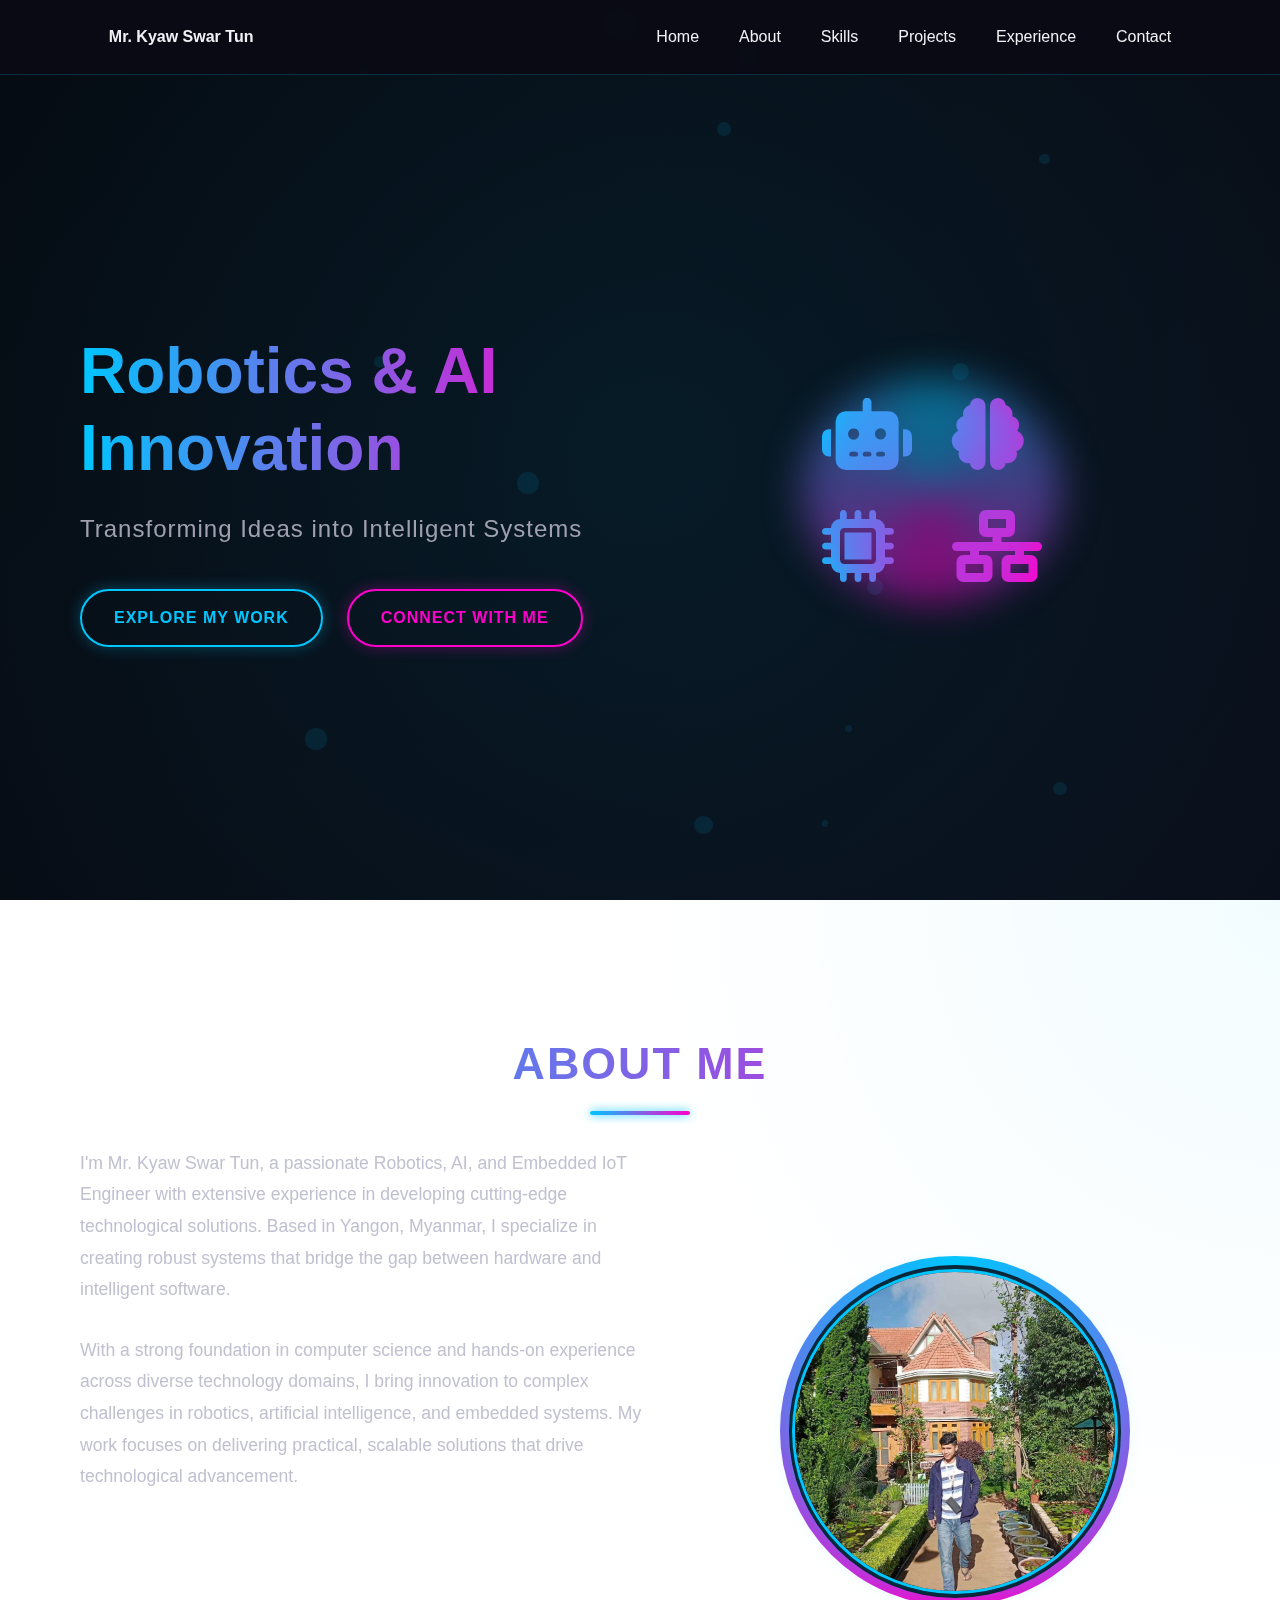
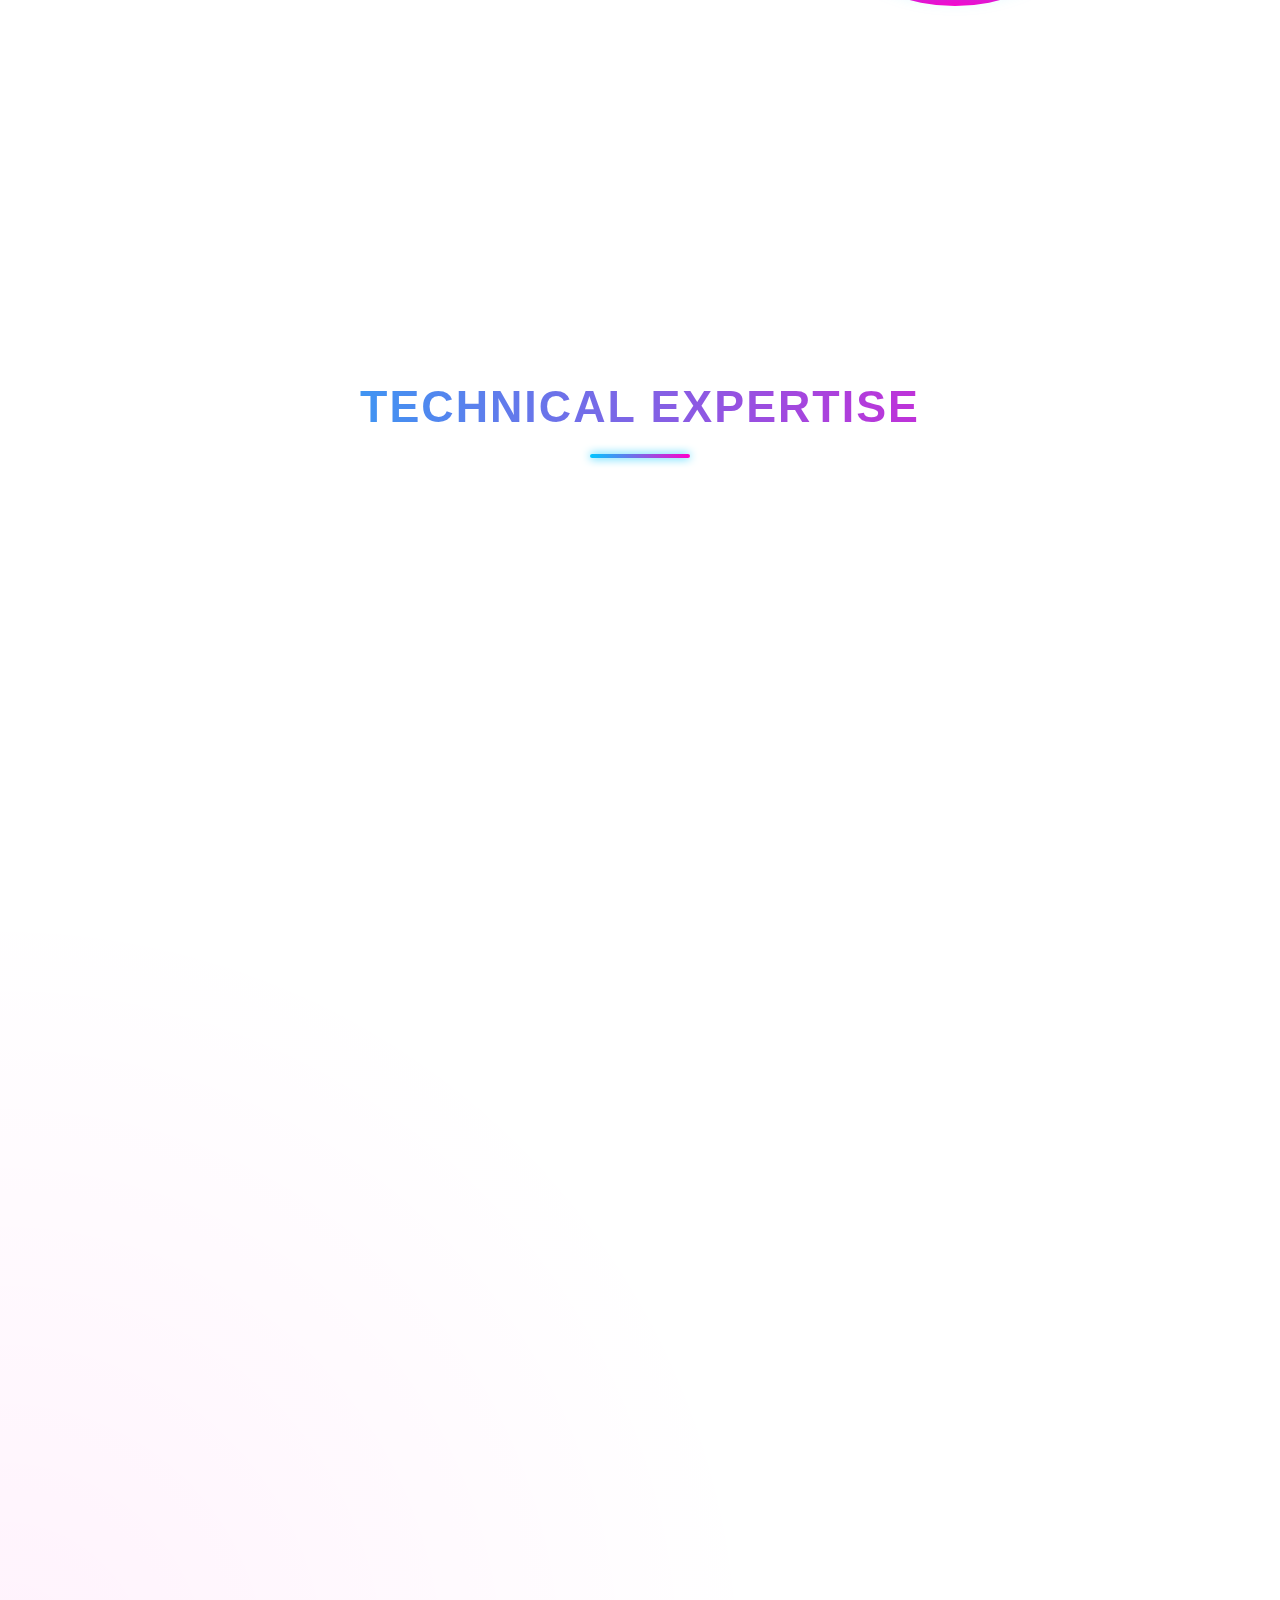
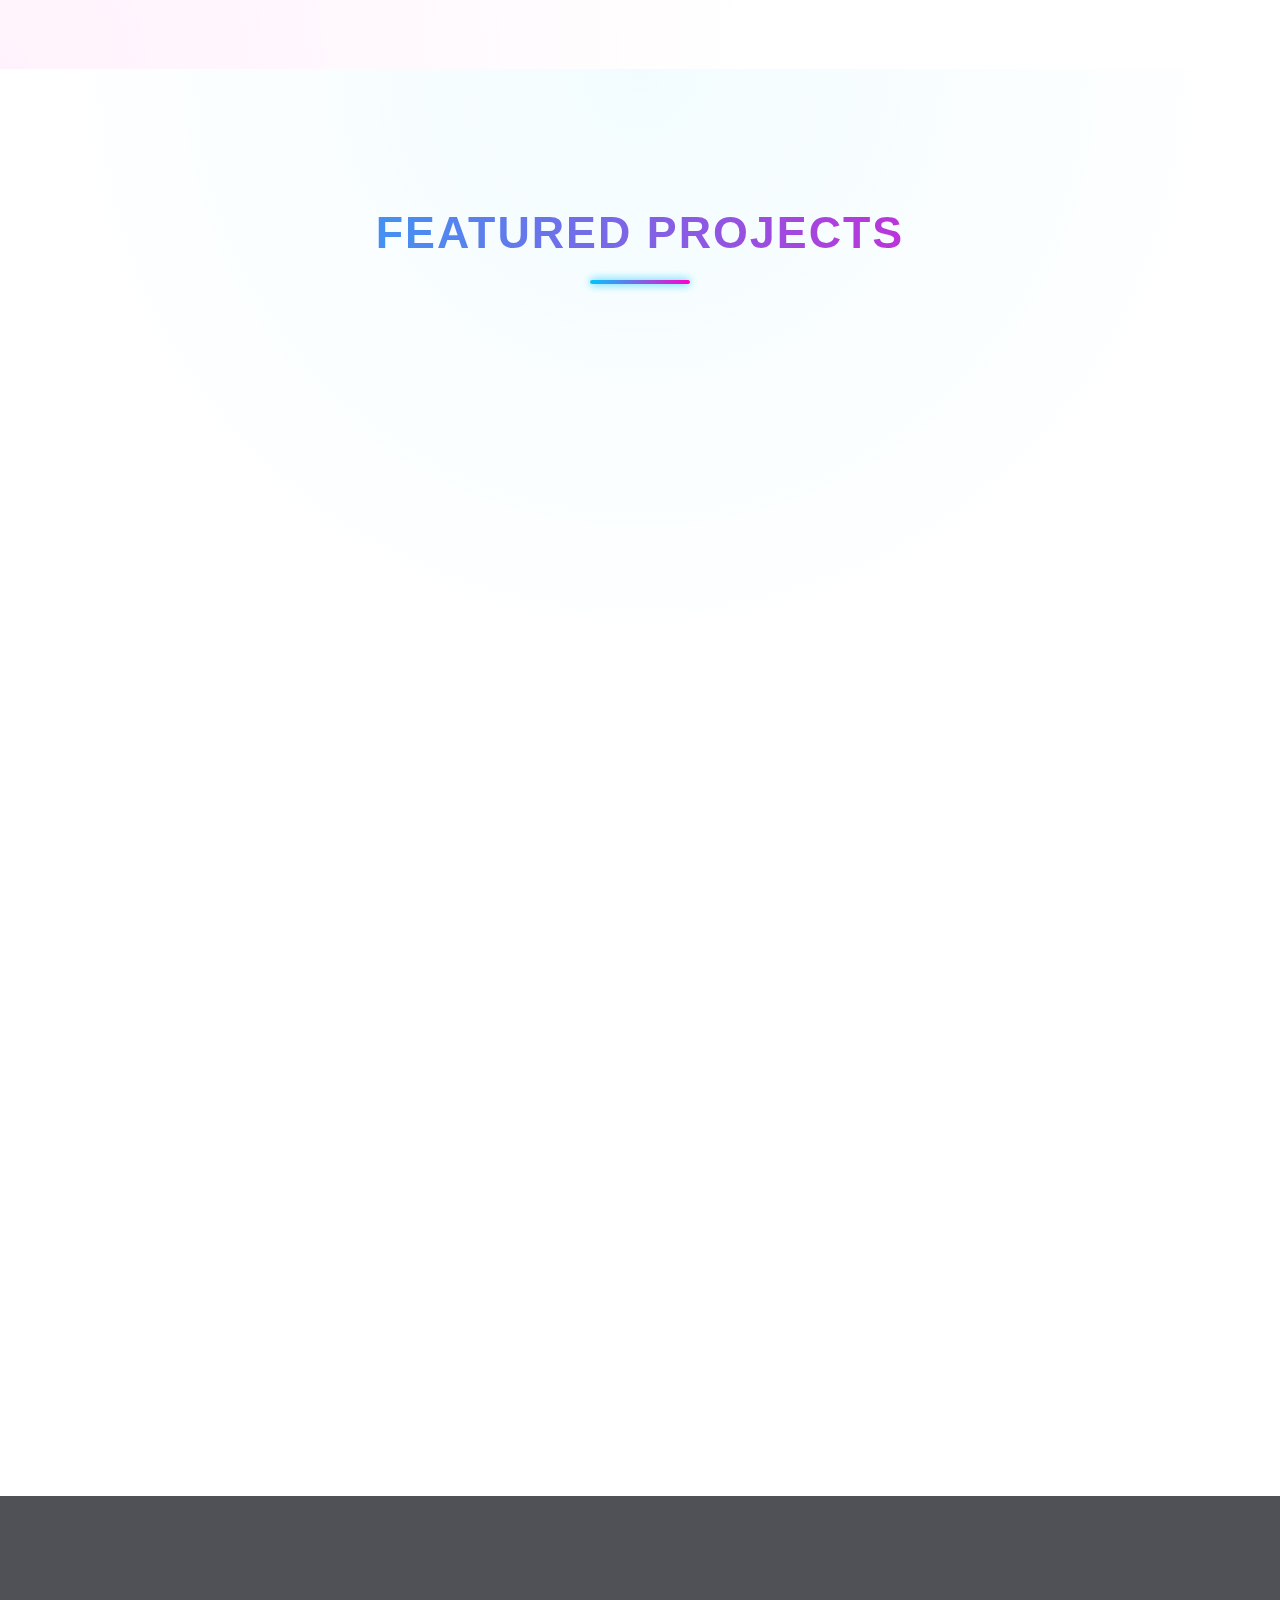
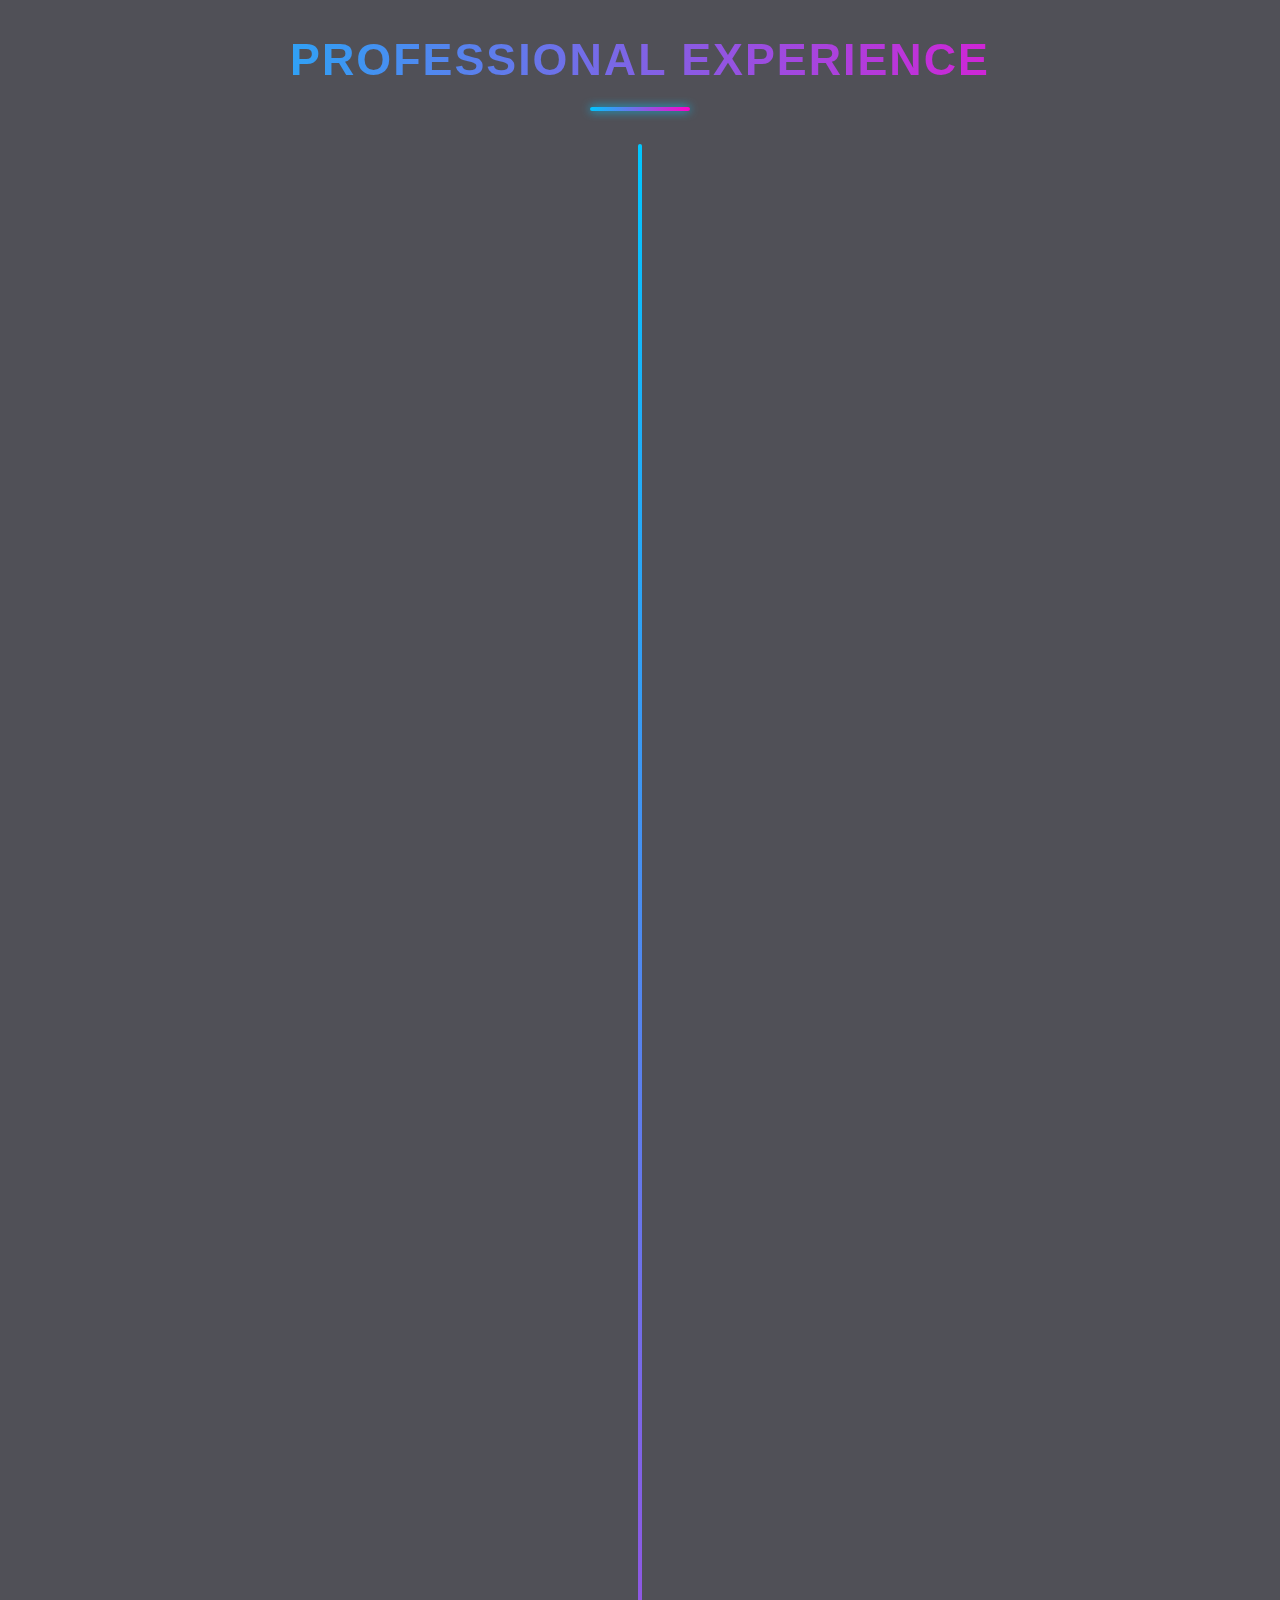
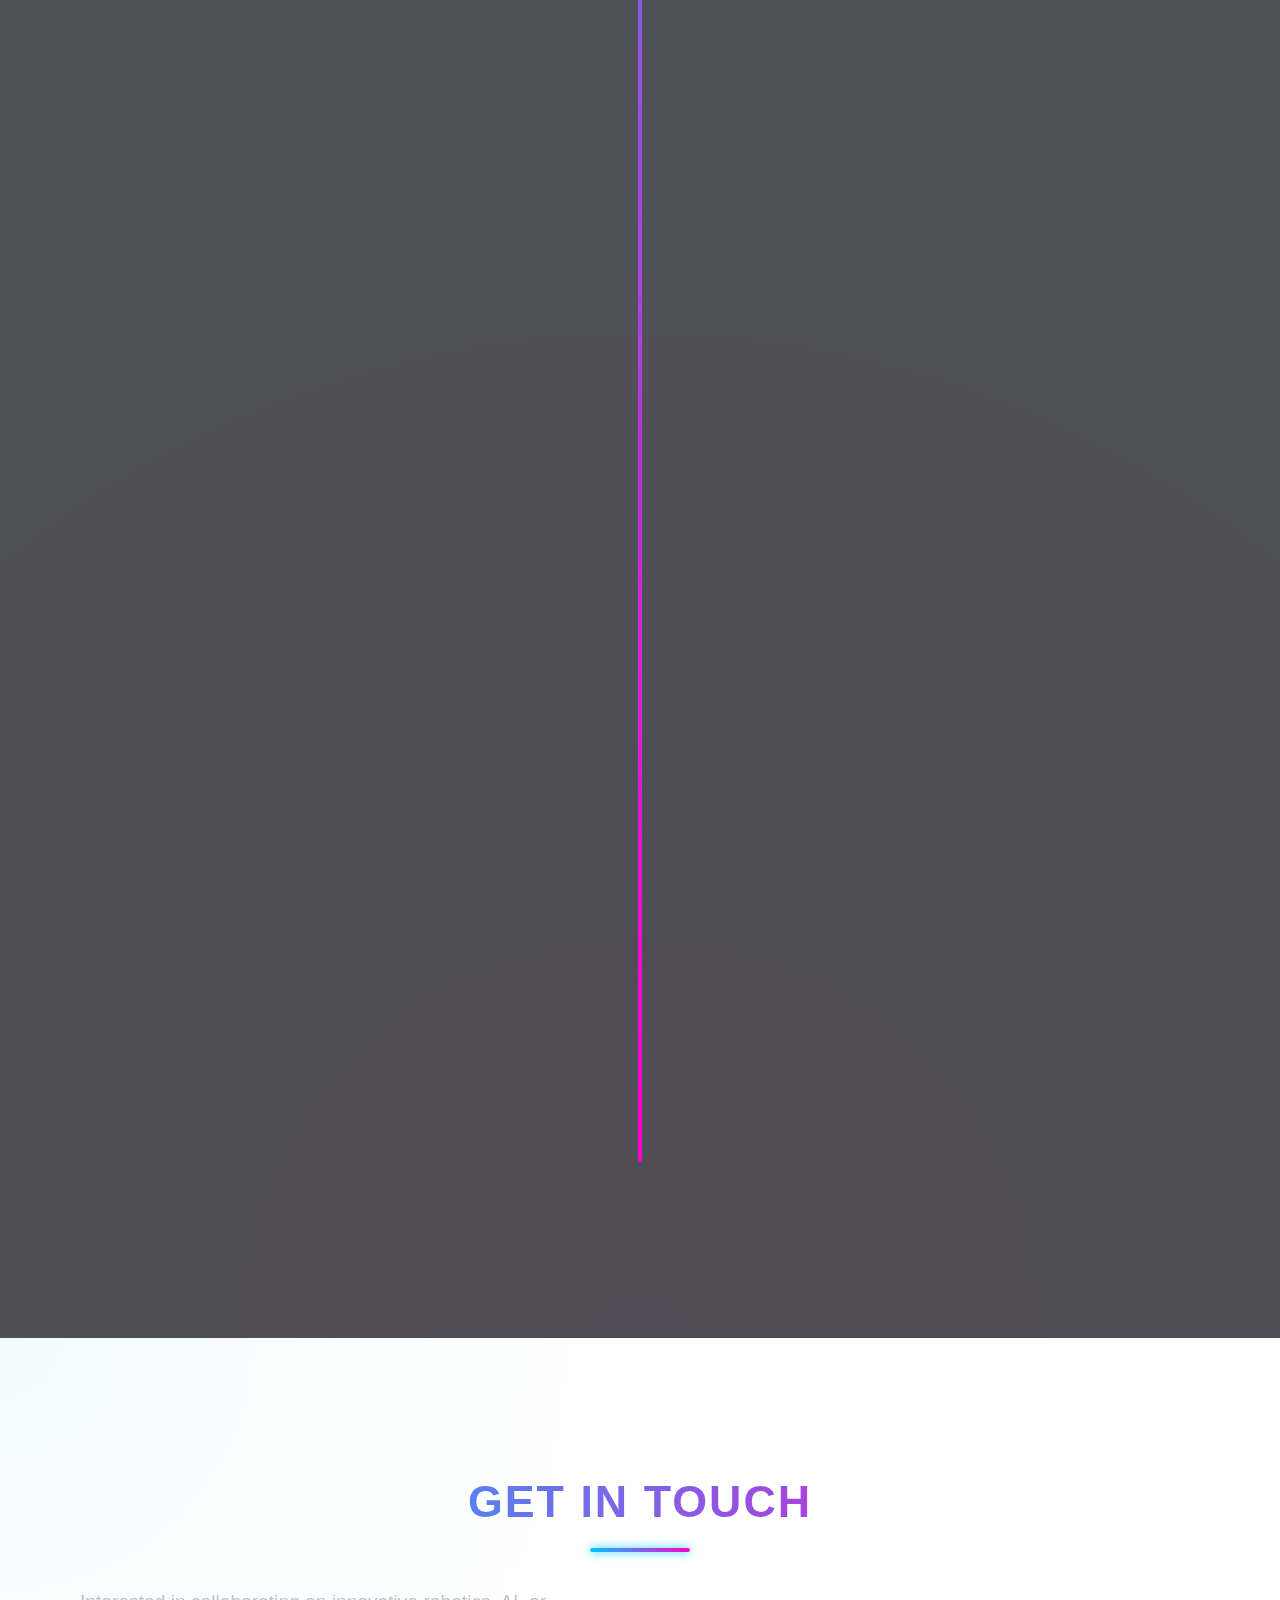
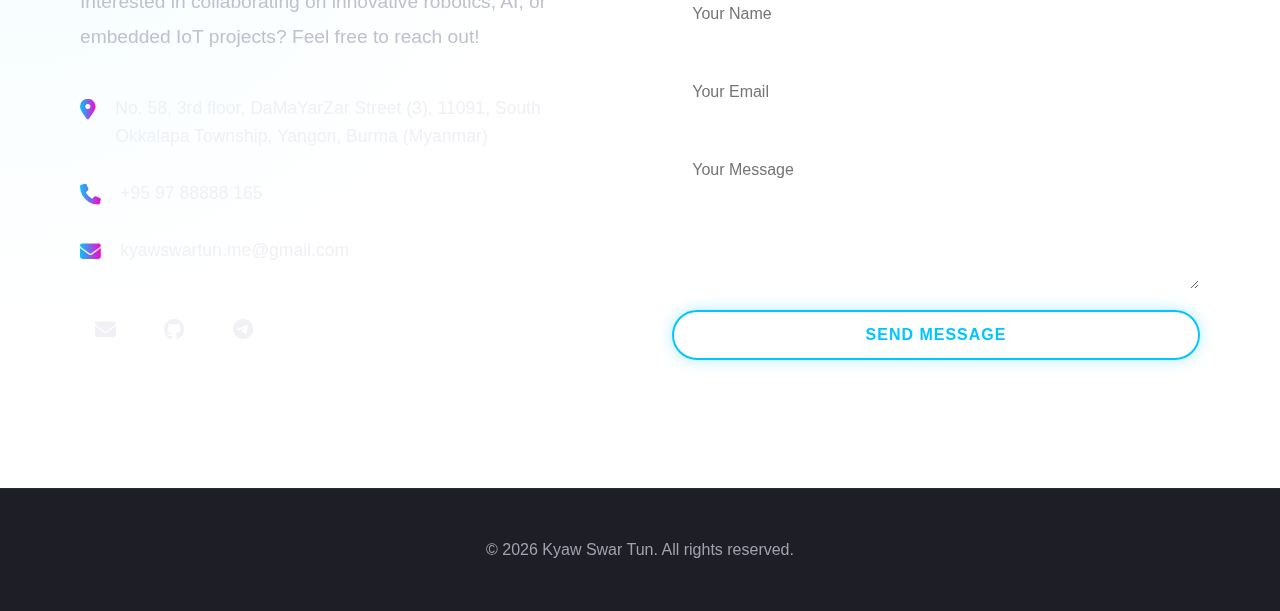
<file: index.html>
<!DOCTYPE html>
<html lang="en">
<head>
    <meta charset="UTF-8">
    <meta name="viewport" content="width=device-width, initial-scale=1.0">
    <meta name="description" content="Kyaw Swar Tun - Robotics, AI, Embedded IoT Engineer Portfolio">
    <meta name="description" content="Kyaw Swar Tun — AiOT, Robotics & Embedded IoT Engineer Portfolio">
    <title>Kyaw Swar Tun — AiOT Engineer & Embedded Systems</title>
    <link rel="stylesheet" href="styles.css">
    <link rel="stylesheet" href="https://cdnjs.cloudflare.com/ajax/libs/font-awesome/6.4.0/css/all.min.css">
</head>
<body>
    <!-- Header & Navigation -->
    <header>
        <div class="container">
            <nav class="navbar">
                <div class="nav-brand">
                    <h4>Mr. Kyaw Swar Tun</h4>
                </div>
                <ul class="nav-menu">
                    <li><a href="#home">Home</a></li>
                    <li><a href="#about">About</a></li>
                    <li><a href="#skills">Skills</a></li>
                    <li><a href="#projects">Projects</a></li>
                    <li><a href="#experience">Experience</a></li>
                    <li><a href="#contact">Contact</a></li>
                </ul>
                <div class="hamburger">
                    <span class="bar"></span>
                    <span class="bar"></span>
                    <span class="bar"></span>
                </div>
            </nav>
        </div>
    </header>

    <!-- Hero Section -->
    <section id="home" class="hero">
        <div class="container">
            <div class="hero-content">
                <h1 class="hero-title">Robotics & AI Innovation</h1>
                <p class="hero-subtitle">Transforming Ideas into Intelligent Systems</p>
                <div class="hero-buttons">
                    <a href="#projects" class="btn primary-btn">Explore My Work</a>
                    <a href="#contact" class="btn secondary-btn">Connect With Me</a>
                </div>
            </div>
            <div class="hero-image">
                <div class="tech-icons">
                    <i class="fas fa-robot"></i>
                    <i class="fas fa-brain"></i>
                    <i class="fas fa-microchip"></i>
                    <i class="fas fa-network-wired"></i>
                </div>
            </div>
        </div>
    </section>

    <!-- About Section -->
    <section id="about" class="about">
        <div class="container">
            <h2 class="section-title">About Me</h2>
            <div class="about-content">
                <div class="about-text">
                    <p>I'm Mr. Kyaw Swar Tun, a passionate Robotics, AI, and Embedded IoT Engineer with extensive experience in developing cutting-edge technological solutions. Based in Yangon, Myanmar, I specialize in creating robust systems that bridge the gap between hardware and intelligent software.</p>
                    <p>With a strong foundation in computer science and hands-on experience across diverse technology domains, I bring innovation to complex challenges in robotics, artificial intelligence, and embedded systems. My work focuses on delivering practical, scalable solutions that drive technological advancement.</p>
                    <div class="about-stats">
                        <div class="stat-item">
                            <h3>8+</h3>
                            <p>Years Experience</p>
                        </div>
                        <div class="stat-item">
                            <h3>20+</h3>
                            <p>Projects Delivered</p>
                        </div>
                        <div class="stat-item">
                            <h3>15+</h3>
                            <p>Technologies Used</p>
                        </div>
                    </div>
                </div>
                <div class="about-image">
                    <div class="image-placeholder">
                        <img src="kyawswartun.jpeg" alt="Kyaw Swar Tun" class="profile-image">
                    </div>
                </div>
            </div>
        </div>
    </section>

    <!-- Skills Section -->
    <section id="skills" class="skills">
        <div class="container">
            <h2 class="section-title">Technical Expertise</h2>
            <div class="skills-content">
                <div class="skill-category">
                    <h3><i class="fas fa-robot"></i> Robotics & IoT</h3>
                    <ul>
                        <li>Embedded Programming</li>
                        <li>STM32 Cortex M4</li>
                        <li>FreeRTOS</li>
                        <li>Robotics System Integration</li>
                        <li>Sensor Integration</li>
                    </ul>
                </div>
                <div class="skill-category">
                    <h3><i class="fas fa-brain"></i> Artificial Intelligence</h3>
                    <ul>
                        <li>Convolutional Neural Networks (CNN)</li>
                        <li>Natural Language Processing (NLP)</li>
                        <li>Reinforcement Learning</li>
                        <li>Computer Vision</li>
                        <li>AI Model Deployment</li>
                    </ul>
                </div>
                <div class="skill-category">
                    <h3><i class="fas fa-server"></i> IT Systems & Cloud</h3>
                    <ul>
                        <li>Linux Server Administration</li>
                        <li>DevOps Practices</li>
                        <li>CI/CD Pipelines (Jenkins)</li>
                        <li>Containerization (Docker, Kubernetes)</li>
                        <li>Cloud Platforms (AWS, GCP)</li>
                        <li>Infrastructure as Code (Terraform)</li>
                    </ul>
                </div>
                <div class="skill-category">
                    <h3><i class="fas fa-users"></i> Soft Skills</h3>
                    <ul>
                        <li>Team Leadership</li>
                        <li>Technical Instruction</li>
                        <li>Collaboration</li>
                        <li>Problem Solving</li>
                        <li>System Integration</li>
                    </ul>
                </div>
            </div>
        </div>
    </section>

    <!-- Projects Section -->
    <section id="projects" class="projects">
        <div class="container">
            <h2 class="section-title">Featured Projects</h2>
            <div class="projects-grid">
                <div class="project-card">
                    <div class="project-icon">
                        <i class="fas fa-graduation-cap"></i>
                    </div>
                    <h3>Linux Training Program</h3>
                    <p>Developed and delivered comprehensive Linux administration and security training programs for technical professionals.</p>
                    <div class="project-tags">
                        <span>Linux</span>
                        <span>Training</span>
                        <span>Security</span>
                    </div>
                </div>
                <div class="project-card">
                    <div class="project-icon">
                        <i class="fas fa-microchip"></i>
                    </div>
                    <h3>STM32 Embedded Systems</h3>
                    <p>Designed and developed embedded systems using STM32 Cortex M4 microcontrollers with FreeRTOS for real-time applications.</p>
                    <div class="project-tags">
                        <span>STM32</span>
                        <span>FreeRTOS</span>
                        <span>Embedded C</span>
                    </div>
                </div>
                <div class="project-card">
                    <div class="project-icon">
                        <i class="fas fa-cloud"></i>
                    </div>
                    <h3>Cloud Infrastructure Automation</h3>
                    <p>Built automated deployment pipelines and infrastructure provisioning using Terraform, Docker, and Kubernetes.</p>
                    <div class="project-tags">
                        <span>AWS/GCP</span>
                        <span>Terraform</span>
                        <span>Docker/K8s</span>
                    </div>
                </div>
                <div class="project-card">
                    <div class="project-icon">
                        <i class="fas fa-brain"></i>
                    </div>
                    <h3>AI Implementation Projects</h3>
                    <p>Implemented machine learning solutions including CNN for image recognition and NLP for text processing applications.</p>
                    <div class="project-tags">
                        <span>Python</span>
                        <span>TensorFlow</span>
                        <span>PyTorch</span>
                    </div>
                </div>
            </div>
        </div>
    </section>

    <!-- Professional Experience Section (including Education) -->
    <section id="experience" class="experience">
        <div class="container">
            <h2 class="section-title">Professional Experience</h2>
            <div class="timeline">
                <div class="timeline-item">
                    <div class="timeline-date">May 2019 - Present</div>
                    <div class="timeline-content">
                        <h3 style="color: #ffffff;">ROM Robotics Co., Ltd / ACEO - Yangon</h3>
                        <h4 style="color: #ff00cc;">AiOT Engineer</h4>
                        <ul style="color: #c0c0d0;">
                            <li>Linux Class Instructor (Administration, Security)</li>
                            <li>Embedded STM 32 (Developments)</li>
                            <li>AI Engineering (CNN, NLP, REL)</li>
                            <li>IT Operation and Automation</li>
                            <li>Embedded Linux System Integration</li>
                            <li>Yocto</li>
                            <li>Github</li>
                            <li>CI / CD Pipeline</li>
                            <li>Cloud Computing</li>
                            <li>Industrial Tools (docker, k8s, Ansible, jenkins)</li>
                            <li>Infrastructure Provision (Terraform)</li>
                            <li>Cloud Service (aws, gcp)</li>
                            <li>Robotics System Support</li>
                        </ul>
                    </div>
                </div>
                <div class="timeline-item">
                    <div class="timeline-date">Nov 2021 - Nov 2023</div>
                    <div class="timeline-content">
                        <h3 style="color: #ffffff;">Yangon International Airport</h3>
                        <h4 style="color: #ff00cc;">Application Engineer</h4>
                        <ul style="color: #c0c0d0;">
                            <li>24/7 Airline Customer Services</li>
                            <li>Responsible For Windows/Linux Application Servers</li>
                            <li>Support Realtime Messaging System (IBM MQ, Kafka)</li>
                            <li>Dot Net Application Support</li>
                            <li>Application System Monitoring / Maintenance</li>
                            <li>Database Administration (MSSQL)</li>
                        </ul>
                    </div>
                </div>
                <div class="timeline-item">
                    <div class="timeline-date">Dec 2020 - Oct 2021</div>
                    <div class="timeline-content">
                        <h3 style="color: #ffffff;">Yangon - MICT Park</h3>
                        <h4 style="color: #ff00cc;">Cloud ERP Consultant</h4>
                        <ul style="color: #c0c0d0;">
                            <li>Acumatica ERP Software Services</li>
                            <li>SAP S4/HANA Technical Support</li>
                            <li>Acumatica ERP Report Designer</li>
                            <li>ERP Database Maintenance</li>
                        </ul>
                    </div>
                </div>
                <div class="timeline-item">
                    <div class="timeline-date">April 2016 - Dec 2020</div>
                    <div class="timeline-content">
                        <h3 style="color: #ffffff;">KMD Computer Training Center - Yangon</h3>
                        <h4 style="color: #ff00cc;">Technical Service Engineer</h4>
                        <ul style="color: #c0c0d0;">
                            <li>Responsible for OS Installation, Maintenance</li>
                            <li>Hardware Services (Desktop, Laptop, Printers and etc..)</li>
                            <li>Networking and Microsoft Server Support for office, classrooms and factory</li>
                        </ul>
                    </div>
                </div>
                <div class="timeline-item">
                    <div class="timeline-date">DEC 2016 - FEB 2020</div>
                    <div class="timeline-content">
                        <h3 style="color: #ffffff;">University of Computer Studies (UCSTT)</h3>
                        <h4 style="color: #ff00cc;">Bachelor of Computer Science</h4>
                        <ul style="color: #c0c0d0;">
                            <li>Computer Software Engineering</li>
                            <li>Java Server Programming</li>
                            <li>C++ and C# Projects</li>
                            <li>Web Engineering (html, javascript projects)</li>
                            <li>SQL Database Projects</li>
                            <li>Automobile Robotics Projects</li>
                        </ul>
                    </div>
                </div>
            </div>
        </div>
    </section>

    <!-- Contact Section -->
    <section id="contact" class="contact">
        <div class="container">
            <h2 class="section-title">Get In Touch</h2>
            <div class="contact-content">
                <div class="contact-info">
                    <p>Interested in collaborating on innovative robotics, AI, or embedded IoT projects? Feel free to reach out!</p>
                    <div class="contact-details">
                        <div class="contact-item">
                            <i class="fas fa-map-marker-alt"></i>
                            <span>No. 58, 3rd floor, DaMaYarZar Street (3), 11091, South Okkalapa Township, Yangon, Burma (Myanmar)</span>
                        </div>
                        <div class="contact-item">
                            <i class="fas fa-phone"></i>
                            <span>+95 97 88888 165</span>
                        </div>
                        <div class="contact-item">
                            <i class="fas fa-envelope"></i>
                            <span>kyawswartun.me@gmail.com</span>
                        </div>
                    </div>
                    <div class="social-links">
                        <a href="mailto:kyawswartun.me@gmail.com"><i class="fas fa-envelope"></i></a>
                        <a href="https://github.com/geommax"><i class="fab fa-github"></i></a>
                        <a href="https://t.me/kyawswartun"><i class="fab fa-telegram"></i></a>
                    </div>
                </div>
                <form class="contact-form">
                    <input type="text" placeholder="Your Name" required>
                    <input type="email" placeholder="Your Email" required>
                    <textarea placeholder="Your Message" rows="5" required></textarea>
                    <button type="submit" class="btn primary-btn">Send Message</button>
                </form>
            </div>
        </div>
    </section>

    <!-- Footer -->
    <footer>
        <div class="container">
            <p>&copy; 2023 Mr. Kyaw Swar Tun. All rights reserved.</p>
        </div>
    </footer>

    <script src="script.js"></script>
</body>
</html>
</file>
<file: styles.css>
/* Base Styles & Reset */
* {
    margin: 0;
    padding: 0;
    box-sizing: border-box;
}

:root {
    --primary-color: #00c6ff;
    --secondary-color: #0072ff;
    --accent-color: #ff00cc;
    --dark-color: #0a0a14;
    --darker-color: #05050a;
    --light-color: #f0f0f5;
    --gray-color: #a0a0b0;
    --success-color: #00ff9d;
    --transition: all 0.4s cubic-bezier(0.175, 0.885, 0.32, 1.275);
    --shadow: 0 10px 30px rgba(0, 0, 0, 0.3);
    --shadow-lg: 0 15px 50px rgba(0, 0, 0, 0.5);
}

body {
    font-family: 'Segoe UI', 'Roboto', 'Helvetica Neue', sans-serif;
    line-height: 1.6;
    color: var(--light-color);
    background: linear-gradient(135deg, var(--darker-color) 0%, var(--dark-color) 100%);
    overflow-x: hidden;
    background-attachment: fixed;
}

.container {
    width: 90%;
    max-width: 1200px;
    margin: 0 auto;
    padding: 0 1rem;
}

a {
    text-decoration: none;
    color: var(--primary-color);
}

ul {
    list-style: none;
}

img {
    max-width: 100%;
    display: block;
}

.section-title {
    text-align: center;
    font-size: 2.8rem;
    margin-bottom: 3rem;
    position: relative;
    text-transform: uppercase;
    letter-spacing: 2px;
    background: linear-gradient(90deg, var(--primary-color), var(--accent-color));
    -webkit-background-clip: text;
    background-clip: text;
    color: transparent;
    font-weight: 700;
}

.section-title::after {
    content: '';
    position: absolute;
    bottom: -15px;
    left: 50%;
    transform: translateX(-50%);
    width: 100px;
    height: 4px;
    background: linear-gradient(90deg, var(--primary-color), var(--accent-color));
    border-radius: 2px;
    box-shadow: 0 0 10px var(--primary-color);
}

.btn {
    display: inline-block;
    padding: 0.9rem 2rem;
    border-radius: 50px;
    font-weight: 600;
    transition: var(--transition);
    cursor: pointer;
    border: none;
    font-size: 1rem;
    letter-spacing: 1px;
    text-transform: uppercase;
    position: relative;
    overflow: hidden;
    z-index: 1;
}

.btn::before {
    content: '';
    position: absolute;
    top: 0;
    left: 0;
    width: 0%;
    height: 100%;
    background: linear-gradient(90deg, var(--secondary-color), var(--accent-color));
    transition: var(--transition);
    z-index: -1;
}

.btn:hover::before {
    width: 100%;
}

.btn:hover {
    color: white;
    transform: translateY(-5px);
    box-shadow: var(--shadow-lg);
}

.primary-btn {
    background: transparent;
    color: var(--primary-color);
    border: 2px solid var(--primary-color);
    box-shadow: 0 0 15px rgba(0, 198, 255, 0.3);
}

.secondary-btn {
    background: transparent;
    color: var(--accent-color);
    border: 2px solid var(--accent-color);
    box-shadow: 0 0 15px rgba(255, 0, 204, 0.3);
}

/* Header & Navigation */
header {
    position: fixed;
    top: 0;
    width: 100%;
    z-index: 1000;
    background: rgba(10, 10, 20, 0.9);
    backdrop-filter: blur(10px);
    border-bottom: 1px solid rgba(0, 198, 255, 0.2);
    padding: 0 2rem;
}

.navbar {
    display: flex;
    justify-content: space-between;
    align-items: center;
    padding: 1.5rem 0;
}

.nav-brand h2 {
    font-size: 2rem;
    font-weight: 800;
    background: linear-gradient(90deg, var(--primary-color), var(--accent-color));
    -webkit-background-clip: text;
    background-clip: text;
    color: transparent;
    letter-spacing: 1px;
}

.nav-menu {
    display: flex;
    gap: 2.5rem;
}

.nav-menu a {
    color: var(--light-color);
    font-weight: 500;
    transition: var(--transition);
    position: relative;
    padding: 0.5rem 0;
}

.nav-menu a::after {
    content: '';
    position: absolute;
    bottom: 0;
    left: 0;
    width: 0;
    height: 2px;
    background: linear-gradient(90deg, var(--primary-color), var(--accent-color));
    transition: var(--transition);
}

.nav-menu a:hover::after {
    width: 100%;
}

.nav-menu a:hover {
    color: var(--primary-color);
}

.hamburger {
    display: none;
    flex-direction: column;
    cursor: pointer;
    z-index: 1001;
}

.bar {
    width: 25px;
    height: 3px;
    background: linear-gradient(90deg, var(--primary-color), var(--accent-color));
    margin: 3px 0;
    transition: var(--transition);
    border-radius: 2px;
}

/* Hero Section */
.hero {
    min-height: 100vh;
    display: flex;
    align-items: center;
    padding-top: 80px;
    position: relative;
    overflow: hidden;
}

.hero::before {
    content: '';
    position: absolute;
    top: -50%;
    left: -50%;
    width: 200%;
    height: 200%;
    background: radial-gradient(circle, rgba(0, 198, 255, 0.1) 0%, transparent 70%);
    animation: rotate 20s linear infinite;
    z-index: -1;
}

.hero .container {
    display: flex;
    align-items: center;
    justify-content: space-between;
    gap: 3rem;
    position: relative;
    z-index: 2;
}

.hero-content {
    flex: 1;
    animation: fadeInUp 1s ease-out;
}

.hero-title {
    font-size: 4rem;
    line-height: 1.2;
    margin-bottom: 1.5rem;
    background: linear-gradient(90deg, var(--primary-color), var(--accent-color));
    -webkit-background-clip: text;
    background-clip: text;
    color: transparent;
    font-weight: 800;
}

.hero-subtitle {
    font-size: 1.5rem;
    color: var(--gray-color);
    margin-bottom: 2.5rem;
    font-weight: 300;
    letter-spacing: 1px;
}

.hero-buttons {
    display: flex;
    gap: 1.5rem;
}

.hero-image {
    flex: 1;
    display: flex;
    justify-content: center;
    position: relative;
    animation: float 6s ease-in-out infinite;
}

.tech-icons {
    display: grid;
    grid-template-columns: repeat(2, 1fr);
    gap: 2.5rem;
    font-size: 4.5rem;
    background: linear-gradient(90deg, var(--primary-color), var(--accent-color));
    -webkit-background-clip: text;
    background-clip: text;
    color: transparent;
    position: relative;
    z-index: 2;
}

.tech-icons::before {
    content: '';
    position: absolute;
    top: -20px;
    left: -20px;
    right: -20px;
    bottom: -20px;
    background: conic-gradient(
        from 0deg at 50% 50%,
        var(--primary-color),
        var(--accent-color),
        var(--primary-color)
    );
    border-radius: 50%;
    z-index: -1;
    animation: rotate 15s linear infinite;
    filter: blur(20px);
    opacity: 0.5;
}

/* About Section */
.about {
    padding: 8rem 0;
    position: relative;
}

.about::before {
    content: '';
    position: absolute;
    top: 0;
    left: 0;
    width: 100%;
    height: 100%;
    background: radial-gradient(circle at top right, rgba(0, 198, 255, 0.05) 0%, transparent 40%);
    z-index: -1;
}

.about-content {
    display: flex;
    gap: 4rem;
    align-items: center;
}

.about-text {
    flex: 1;
}

.about-text p {
    margin-bottom: 1.8rem;
    font-size: 1.1rem;
    color: #c0c0d0;
    line-height: 1.8;
}

.about-stats {
    display: flex;
    gap: 3rem;
    margin-top: 3rem;
}

.stat-item {
    text-align: center;
    padding: 1.5rem;
    background: rgba(255, 255, 255, 0.05);
    border-radius: 10px;
    backdrop-filter: blur(10px);
    border: 1px solid rgba(255, 255, 255, 0.1);
    transition: var(--transition);
}

.stat-item:hover {
    transform: translateY(-10px);
    box-shadow: var(--shadow);
    border-color: rgba(0, 198, 255, 0.3);
}

.stat-item h3 {
    font-size: 2.5rem;
    background: linear-gradient(90deg, var(--primary-color), var(--accent-color));
    -webkit-background-clip: text;
    background-clip: text;
    color: transparent;
    margin-bottom: 0.5rem;
}

.stat-item p {
    font-weight: 500;
    color: var(--light-color);
    margin: 0;
    text-transform: uppercase;
    letter-spacing: 1px;
    font-size: 0.9rem;
}

.about-image {
    flex: 1;
    display: flex;
    justify-content: center;
}

.image-placeholder {
    width: 350px;
    height: 350px;
    border-radius: 50%;
    background: conic-gradient(
        from 0deg at 50% 50%,
        var(--primary-color),
        var(--accent-color),
        var(--primary-color)
    );
    display: flex;
    justify-content: center;
    align-items: center;
    position: relative;
    animation: bounce 2s ease-in-out infinite;
}

.image-placeholder::before {
    content: '';
    position: absolute;
    width: 95%;
    height: 95%;
    border-radius: 50%;
    background: var(--dark-color);
    z-index: 2;
}

.image-placeholder i {
    font-size: 8rem;
    background: linear-gradient(90deg, var(--primary-color), var(--accent-color));
    -webkit-background-clip: text;
    background-clip: text;
    color: transparent;
    z-index: 3;
    position: relative;
}

.profile-image {
    width: 93%;
    height: 93%;
    border-radius: 50%;
    object-fit: cover;
    z-index: 3;
    position: relative;
    border: 3px solid var(--primary-color);
    box-shadow: 0 0 20px rgba(0, 198, 255, 0.4);
}

/* Skills Section */
.skills {
    padding: 8rem 0;
    position: relative;
}

.skills::before {
    content: '';
    position: absolute;
    top: 0;
    left: 0;
    width: 100%;
    height: 100%;
    background: radial-gradient(circle at bottom left, rgba(255, 0, 204, 0.05) 0%, transparent 40%);
    z-index: -1;
}

.skills-content {
    display: grid;
    grid-template-columns: repeat(auto-fit, minmax(300px, 1fr));
    gap: 2.5rem;
}

.skill-category {
    background: rgba(255, 255, 255, 0.05);
    padding: 2.5rem;
    border-radius: 15px;
    backdrop-filter: blur(10px);
    border: 1px solid rgba(255, 255, 255, 0.1);
    transition: var(--transition);
    position: relative;
    overflow: hidden;
}

.skill-category::before {
    content: '';
    position: absolute;
    top: 0;
    left: 0;
    width: 100%;
    height: 5px;
    background: linear-gradient(90deg, var(--primary-color), var(--accent-color));
}

.skill-category:hover {
    transform: translateY(-15px);
    box-shadow: var(--shadow-lg);
    border-color: rgba(0, 198, 255, 0.3);
}

.skill-category h3 {
    font-size: 1.8rem;
    margin-bottom: 1.8rem;
    color: var(--light-color);
    display: flex;
    align-items: center;
    gap: 0.8rem;
}

.skill-category h3 i {
    background: linear-gradient(90deg, var(--primary-color), var(--accent-color));
    -webkit-background-clip: text;
    background-clip: text;
    color: transparent;
}

.skill-category ul li {
    padding: 0.8rem 0;
    border-bottom: 1px solid rgba(255, 255, 255, 0.05);
    display: flex;
    align-items: center;
    transition: var(--transition);
    color: #c0c0d0;
}

.skill-category ul li:hover {
    padding-left: 10px;
    color: var(--primary-color);
}

.skill-category ul li:before {
    content: '▹';
    color: var(--accent-color);
    margin-right: 0.8rem;
    font-size: 1.2rem;
}

/* Projects Section */
.projects {
    padding: 8rem 0;
    position: relative;
}

.projects::before {
    content: '';
    position: absolute;
    top: 0;
    left: 0;
    width: 100%;
    height: 100%;
    background: radial-gradient(circle at top center, rgba(0, 198, 255, 0.05) 0%, transparent 40%);
    z-index: -1;
}

.projects-grid {
    display: grid;
    grid-template-columns: repeat(auto-fit, minmax(300px, 1fr));
    gap: 2.5rem;
}

.project-card {
    background: rgba(255, 255, 255, 0.05);
    border-radius: 15px;
    overflow: hidden;
    transition: var(--transition);
    padding: 2.5rem;
    backdrop-filter: blur(10px);
    border: 1px solid rgba(255, 255, 255, 0.1);
    position: relative;
    z-index: 1;
}

.project-card::before {
    content: '';
    position: absolute;
    top: 0;
    left: 0;
    width: 100%;
    height: 100%;
    background: linear-gradient(135deg, rgba(0, 198, 255, 0.1), rgba(255, 0, 204, 0.1));
    z-index: -1;
    opacity: 0;
    transition: var(--transition);
}

.project-card:hover::before {
    opacity: 1;
}

.project-card:hover {
    transform: translateY(-15px) scale(1.02);
    box-shadow: var(--shadow-lg);
    border-color: rgba(0, 198, 255, 0.3);
}

.project-icon {
    font-size: 3rem;
    background: linear-gradient(90deg, var(--primary-color), var(--accent-color));
    -webkit-background-clip: text;
    background-clip: text;
    color: transparent;
    margin-bottom: 1.5rem;
}

.project-card h3 {
    font-size: 1.6rem;
    margin-bottom: 1.2rem;
    color: var(--light-color);
}

.project-card p {
    color: #c0c0d0;
    margin-bottom: 1.8rem;
    line-height: 1.7;
}

.project-tags {
    display: flex;
    flex-wrap: wrap;
    gap: 0.7rem;
}

.project-tags span {
    background: rgba(0, 198, 255, 0.1);
    color: var(--primary-color);
    padding: 0.4rem 1rem;
    border-radius: 20px;
    font-size: 0.85rem;
    font-weight: 500;
    border: 1px solid rgba(0, 198, 255, 0.3);
    transition: var(--transition);
}

.project-tags span:hover {
    background: rgba(0, 198, 255, 0.3);
    transform: translateY(-3px);
}

/* Experience Section */
.experience {
    padding: 8rem 0;
    position: relative;
    background: rgba(5, 5, 15, 0.7);
}

.experience::before {
    content: '';
    position: absolute;
    top: 0;
    left: 0;
    width: 100%;
    height: 100%;
    background: radial-gradient(circle at bottom center, rgba(255, 0, 204, 0.05) 0%, transparent 40%);
    z-index: -1;
}

.timeline {
    position: relative;
    max-width: 800px;
    margin: 0 auto;
}

.timeline::before {
    content: '';
    position: absolute;
    top: 0;
    bottom: 0;
    width: 4px;
    background: linear-gradient(to bottom, var(--primary-color), var(--accent-color));
    left: 50%;
    transform: translateX(-50%);
    border-radius: 2px;
}

.timeline-item {
    display: flex;
    margin-bottom: 3rem;
    position: relative;
}

.timeline-date {
    flex: 1;
    text-align: right;
    padding-right: 2.5rem;
    font-weight: 600;
    color: var(--primary-color);
    font-size: 1.1rem;
    background-color: rgba(0, 198, 255, 0.1);
    padding: 0.5rem 1rem;
    border-radius: 5px;
    align-self: center;
}

.timeline-content {
    flex: 1;
    padding-left: 2.5rem;
    background: rgba(255, 255, 255, 0.08);
    padding: 2rem;
    border-radius: 15px;
    backdrop-filter: blur(10px);
    border: 1px solid rgba(255, 255, 255, 0.15);
    transition: var(--transition);
    box-shadow: 0 5px 15px rgba(0, 0, 0, 0.3);
}

.timeline-content:hover {
    transform: translateY(-5px);
    box-shadow: var(--shadow);
    border-color: rgba(0, 198, 255, 0.4);
}

.timeline-content h3 {
    font-size: 1.5rem;
    margin-bottom: 0.8rem;
    color: #ffffff;
}

.timeline-content h4 {
    color: #ff00cc;
    margin-bottom: 1.2rem;
    font-size: 1.2rem;
}

.timeline-content ul {
    padding-left: 1.5rem;
}

.timeline-content ul li {
    color: #c0c0d0;
    line-height: 1.8;
    margin-bottom: 0.8rem;
    position: relative;
}

.timeline-content ul li:before {
    content: '•';
    color: var(--primary-color);
    font-weight: bold;
    position: absolute;
    left: -1.2rem;
}

/* Contact Section */
.contact {
    padding: 8rem 0;
    position: relative;
}

.contact::before {
    content: '';
    position: absolute;
    top: 0;
    left: 0;
    width: 100%;
    height: 100%;
    background: radial-gradient(circle at top left, rgba(0, 198, 255, 0.05) 0%, transparent 40%);
    z-index: -1;
}

.contact-content {
    display: grid;
    grid-template-columns: repeat(auto-fit, minmax(300px, 1fr));
    gap: 4rem;
}

.contact-info p {
    font-size: 1.2rem;
    margin-bottom: 2.5rem;
    color: #c0c0d0;
    line-height: 1.8;
}

.contact-details {
    margin-bottom: 2.5rem;
}

.contact-item {
    display: flex;
    align-items: flex-start;
    gap: 1.2rem;
    margin-bottom: 1.8rem;
    font-size: 1.1rem;
}

.contact-item i {
    background: linear-gradient(90deg, var(--primary-color), var(--accent-color));
    -webkit-background-clip: text;
    background-clip: text;
    color: transparent;
    font-size: 1.3rem;
    margin-top: 0.3rem;
}

.social-links {
    display: flex;
    gap: 1.2rem;
}

.social-links a {
    display: flex;
    justify-content: center;
    align-items: center;
    width: 50px;
    height: 50px;
    border-radius: 50%;
    background: rgba(255, 255, 255, 0.05);
    color: var(--light-color);
    font-size: 1.3rem;
    transition: var(--transition);
    border: 1px solid rgba(255, 255, 255, 0.1);
}

.social-links a:hover {
    background: linear-gradient(135deg, var(--primary-color), var(--accent-color));
    color: white;
    transform: translateY(-8px) rotate(10deg);
    box-shadow: var(--shadow);
    border-color: transparent;
}

.contact-form {
    display: flex;
    flex-direction: column;
    gap: 1.2rem;
}

.contact-form input,
.contact-form textarea {
    padding: 1.2rem;
    border: 1px solid rgba(255, 255, 255, 0.1);
    border-radius: 10px;
    font-family: inherit;
    font-size: 1rem;
    transition: var(--transition);
    background: rgba(255, 255, 255, 0.05);
    color: var(--light-color);
    backdrop-filter: blur(10px);
}

.contact-form input:focus,
.contact-form textarea:focus {
    outline: none;
    border-color: var(--primary-color);
    box-shadow: 0 0 0 3px rgba(0, 198, 255, 0.2);
}

.contact-form textarea {
    min-height: 150px;
    resize: vertical;
}

/* Footer */
footer {
    background: rgba(5, 5, 15, 0.9);
    color: var(--gray-color);
    text-align: center;
    padding: 3rem 0;
    border-top: 1px solid rgba(255, 255, 255, 0.05);
}

/* Animations */
@keyframes rotate {
    from {
        transform: rotate(0deg);
    }
    to {
        transform: rotate(360deg);
    }
}

@keyframes float {
    0% {
        transform: translateY(0px);
    }
    50% {
        transform: translateY(-20px);
    }
    100% {
        transform: translateY(0px);
    }
}

@keyframes fadeInUp {
    from {
        opacity: 0;
        transform: translateY(30px);
    }
    to {
        opacity: 1;
        transform: translateY(0);
    }
}

@keyframes bounce {
    0%, 100% {
        transform: translateY(0);
    }
    50% {
        transform: translateY(30px);
    }
}

/* Responsive Design */
@media (max-width: 992px) {
    .hero-title {
        font-size: 3rem;
    }
    
    .about-content,
    .contact-content {
        flex-direction: column;
    }
    
    .about-stats {
        flex-wrap: wrap;
        justify-content: center;
    }
    
    .timeline::before {
        left: 30px;
    }
    
    .timeline-item {
        flex-direction: column;
        margin-left: 30px;
    }
    
    .timeline-date {
        text-align: left;
        padding-right: 0;
        padding-left: 2.5rem;
        margin-bottom: 1.2rem;
    }
    
    .timeline-content {
        padding-left: 2.5rem;
    }
}

@media (max-width: 768px) {
    .hamburger {
        display: flex;
    }
    
    .nav-menu {
        position: fixed;
        top: 0;
        right: -100%;
        flex-direction: column;
        background: rgba(10, 10, 20, 0.95);
        width: 70%;
        height: 100vh;
        text-align: center;
        transition: var(--transition);
        box-shadow: var(--shadow);
        padding: 6rem 2rem 2rem;
        backdrop-filter: blur(10px);
    }
    
    .nav-menu.active {
        right: 0;
    }
    
    .hero .container {
        flex-direction: column;
        text-align: center;
    }
    
    .hero-buttons {
        justify-content: center;
    }
    
    .hero-title {
        font-size: 2.5rem;
    }
    
    .hero-subtitle {
        font-size: 1.2rem;
    }
    
    .section-title {
        font-size: 2.2rem;
    }
    
    .tech-icons {
        font-size: 3.5rem;
        gap: 2rem;
    }
}

@media (max-width: 576px) {
    .hero-title {
        font-size: 2.2rem;
    }
    
    .hero-buttons {
        flex-direction: column;
        gap: 1.2rem;
    }
    
    .tech-icons {
        font-size: 3rem;
    }
    
    .about-stats {
        justify-content: center;
        gap: 1.5rem;
    }
    
    .stat-item {
        padding: 1rem;
    }
    
    .stat-item h3 {
        font-size: 2rem;
    }
    
    .timeline::before {
        display: none;
    }
    
    .timeline-item {
        margin-left: 0;
    }
    
    .timeline-date {
        padding-left: 0;
    }
    
    .timeline-content {
        padding-left: 0;
    }
    
    .contact-item {
        flex-direction: column;
        gap: 0.5rem;
    }
}
</file>
